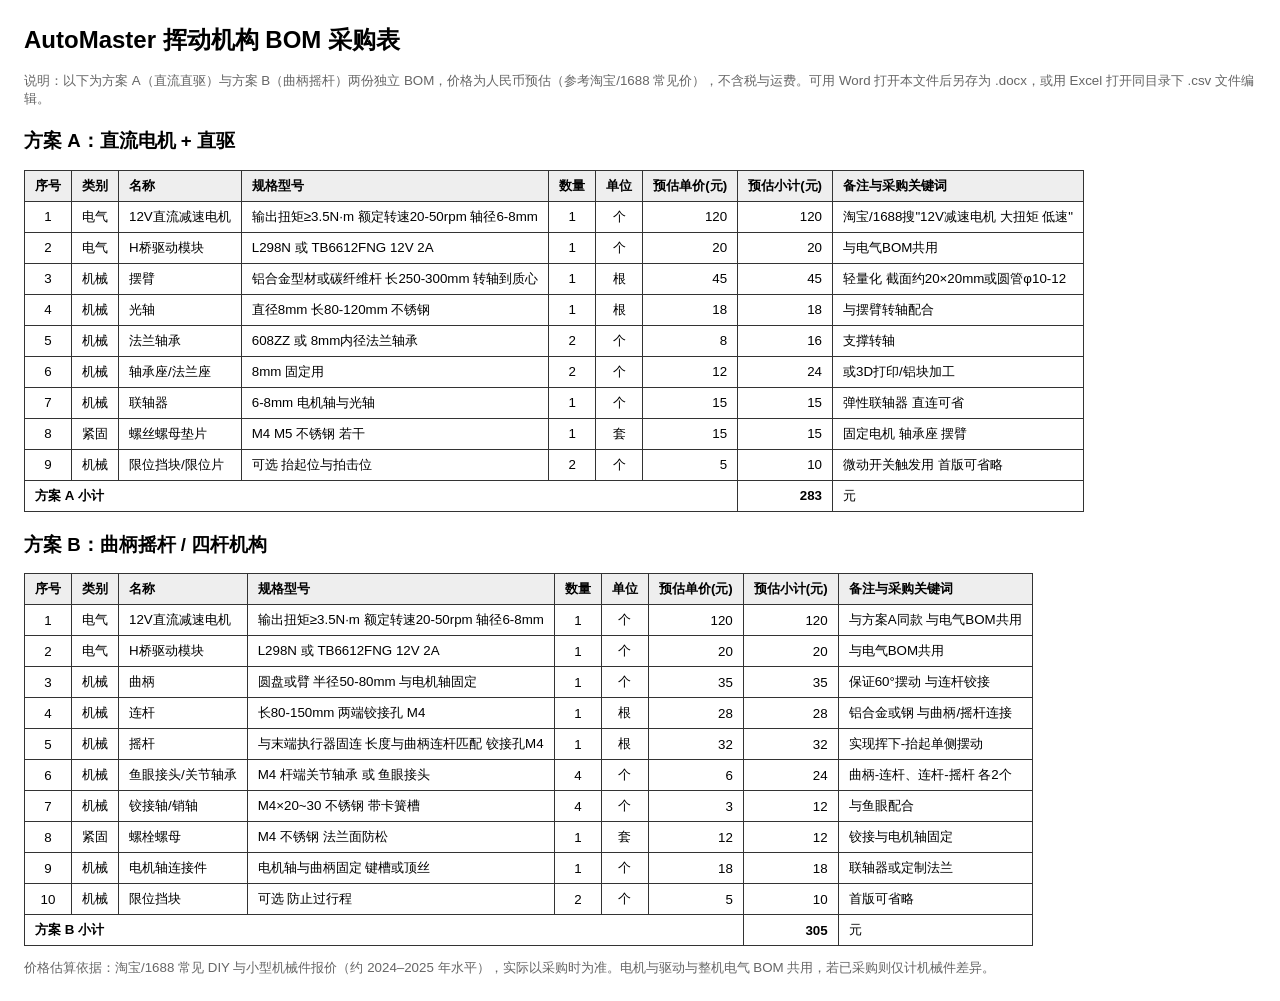
<file: AutoMaster/hardware/mechanical/BOM_挥动机构_方案A与B_采购表.html>
<!DOCTYPE html>
<html lang="zh-CN">
<head>
<meta charset="UTF-8"/>
<title>AutoMaster 挥动机构 BOM 采购表（方案A / 方案B）</title>
<style>
body { font-family: "Microsoft YaHei", SimSun, sans-serif; margin: 24px; }
h1 { font-size: 18pt; }
h2 { font-size: 14pt; margin-top: 20px; }
p.note { color: #666; font-size: 10pt; }
table { border-collapse: collapse; margin: 12px 0; font-size: 10pt; }
th, td { border: 1px solid #333; padding: 6px 10px; text-align: left; }
th { background: #eee; }
td.num { text-align: right; }
td.center { text-align: center; }
.sum { font-weight: bold; }
</style>
</head>
<body>

<h1>AutoMaster 挥动机构 BOM 采购表</h1>
<p class="note">说明：以下为方案 A（直流直驱）与方案 B（曲柄摇杆）两份独立 BOM，价格为人民币预估（参考淘宝/1688 常见价），不含税与运费。可用 Word 打开本文件后另存为 .docx，或用 Excel 打开同目录下 .csv 文件编辑。</p>

<h2>方案 A：直流电机 + 直驱</h2>
<table>
<thead>
<tr>
<th>序号</th><th>类别</th><th>名称</th><th>规格型号</th><th>数量</th><th>单位</th><th>预估单价(元)</th><th>预估小计(元)</th><th>备注与采购关键词</th>
</tr>
</thead>
<tbody>
<tr><td class="center">1</td><td>电气</td><td>12V直流减速电机</td><td>输出扭矩≥3.5N·m 额定转速20-50rpm 轴径6-8mm</td><td class="center">1</td><td class="center">个</td><td class="num">120</td><td class="num">120</td><td>淘宝/1688搜"12V减速电机 大扭矩 低速"</td></tr>
<tr><td class="center">2</td><td>电气</td><td>H桥驱动模块</td><td>L298N 或 TB6612FNG 12V 2A</td><td class="center">1</td><td class="center">个</td><td class="num">20</td><td class="num">20</td><td>与电气BOM共用</td></tr>
<tr><td class="center">3</td><td>机械</td><td>摆臂</td><td>铝合金型材或碳纤维杆 长250-300mm 转轴到质心</td><td class="center">1</td><td class="center">根</td><td class="num">45</td><td class="num">45</td><td>轻量化 截面约20×20mm或圆管φ10-12</td></tr>
<tr><td class="center">4</td><td>机械</td><td>光轴</td><td>直径8mm 长80-120mm 不锈钢</td><td class="center">1</td><td class="center">根</td><td class="num">18</td><td class="num">18</td><td>与摆臂转轴配合</td></tr>
<tr><td class="center">5</td><td>机械</td><td>法兰轴承</td><td>608ZZ 或 8mm内径法兰轴承</td><td class="center">2</td><td class="center">个</td><td class="num">8</td><td class="num">16</td><td>支撑转轴</td></tr>
<tr><td class="center">6</td><td>机械</td><td>轴承座/法兰座</td><td>8mm 固定用</td><td class="center">2</td><td class="center">个</td><td class="num">12</td><td class="num">24</td><td>或3D打印/铝块加工</td></tr>
<tr><td class="center">7</td><td>机械</td><td>联轴器</td><td>6-8mm 电机轴与光轴</td><td class="center">1</td><td class="center">个</td><td class="num">15</td><td class="num">15</td><td>弹性联轴器 直连可省</td></tr>
<tr><td class="center">8</td><td>紧固</td><td>螺丝螺母垫片</td><td>M4 M5 不锈钢 若干</td><td class="center">1</td><td class="center">套</td><td class="num">15</td><td class="num">15</td><td>固定电机 轴承座 摆臂</td></tr>
<tr><td class="center">9</td><td>机械</td><td>限位挡块/限位片</td><td>可选 抬起位与拍击位</td><td class="center">2</td><td class="center">个</td><td class="num">5</td><td class="num">10</td><td>微动开关触发用 首版可省略</td></tr>
<tr><td colspan="7" class="sum">方案 A 小计</td><td class="num sum">283</td><td>元</td></tr>
</tbody>
</table>

<h2>方案 B：曲柄摇杆 / 四杆机构</h2>
<table>
<thead>
<tr>
<th>序号</th><th>类别</th><th>名称</th><th>规格型号</th><th>数量</th><th>单位</th><th>预估单价(元)</th><th>预估小计(元)</th><th>备注与采购关键词</th>
</tr>
</thead>
<tbody>
<tr><td class="center">1</td><td>电气</td><td>12V直流减速电机</td><td>输出扭矩≥3.5N·m 额定转速20-50rpm 轴径6-8mm</td><td class="center">1</td><td class="center">个</td><td class="num">120</td><td class="num">120</td><td>与方案A同款 与电气BOM共用</td></tr>
<tr><td class="center">2</td><td>电气</td><td>H桥驱动模块</td><td>L298N 或 TB6612FNG 12V 2A</td><td class="center">1</td><td class="center">个</td><td class="num">20</td><td class="num">20</td><td>与电气BOM共用</td></tr>
<tr><td class="center">3</td><td>机械</td><td>曲柄</td><td>圆盘或臂 半径50-80mm 与电机轴固定</td><td class="center">1</td><td class="center">个</td><td class="num">35</td><td class="num">35</td><td>保证60°摆动 与连杆铰接</td></tr>
<tr><td class="center">4</td><td>机械</td><td>连杆</td><td>长80-150mm 两端铰接孔 M4</td><td class="center">1</td><td class="center">根</td><td class="num">28</td><td class="num">28</td><td>铝合金或钢 与曲柄/摇杆连接</td></tr>
<tr><td class="center">5</td><td>机械</td><td>摇杆</td><td>与末端执行器固连 长度与曲柄连杆匹配 铰接孔M4</td><td class="center">1</td><td class="center">根</td><td class="num">32</td><td class="num">32</td><td>实现挥下-抬起单侧摆动</td></tr>
<tr><td class="center">6</td><td>机械</td><td>鱼眼接头/关节轴承</td><td>M4 杆端关节轴承 或 鱼眼接头</td><td class="center">4</td><td class="center">个</td><td class="num">6</td><td class="num">24</td><td>曲柄-连杆、连杆-摇杆 各2个</td></tr>
<tr><td class="center">7</td><td>机械</td><td>铰接轴/销轴</td><td>M4×20~30 不锈钢 带卡簧槽</td><td class="center">4</td><td class="center">个</td><td class="num">3</td><td class="num">12</td><td>与鱼眼配合</td></tr>
<tr><td class="center">8</td><td>紧固</td><td>螺栓螺母</td><td>M4 不锈钢 法兰面防松</td><td class="center">1</td><td class="center">套</td><td class="num">12</td><td class="num">12</td><td>铰接与电机轴固定</td></tr>
<tr><td class="center">9</td><td>机械</td><td>电机轴连接件</td><td>电机轴与曲柄固定 键槽或顶丝</td><td class="center">1</td><td class="center">个</td><td class="num">18</td><td class="num">18</td><td>联轴器或定制法兰</td></tr>
<tr><td class="center">10</td><td>机械</td><td>限位挡块</td><td>可选 防止过行程</td><td class="center">2</td><td class="center">个</td><td class="num">5</td><td class="num">10</td><td>首版可省略</td></tr>
<tr><td colspan="7" class="sum">方案 B 小计</td><td class="num sum">305</td><td>元</td></tr>
</tbody>
</table>

<p class="note">价格估算依据：淘宝/1688 常见 DIY 与小型机械件报价（约 2024–2025 年水平），实际以采购时为准。电机与驱动与整机电气 BOM 共用，若已采购则仅计机械件差异。</p>

</body>
</html>
</file>
